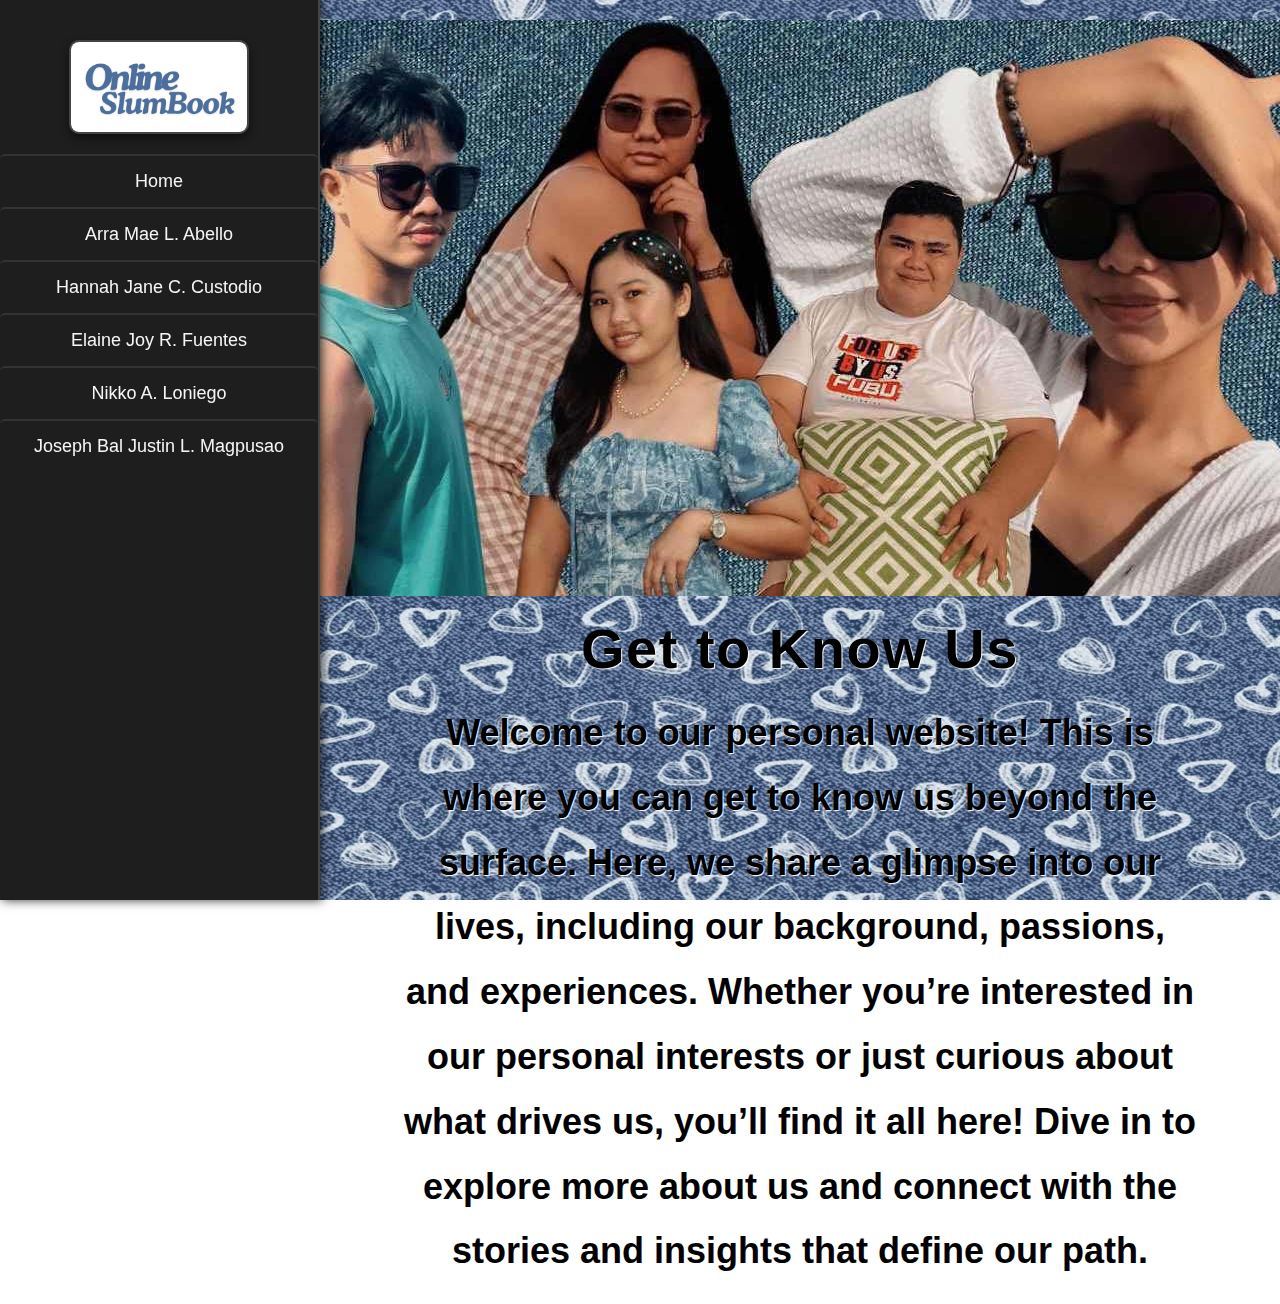
<file: index.html>
<!DOCTYPE html>
<html lang="en">
<head>
    <meta charset="UTF-8">
    <meta name="viewport" content="width=device-width, initial-scale=1.0">
    <title>Online Slumbook</title>
    <link rel="stylesheet" type="text/css" href="style.css">
</head>
<body>
    <div class="main">
        <div class="menu">
            <img src="logo.jfif" alt="logo"/>
            <a href="index.html">Home</a>
            <a href="arra.html.html">Arra Mae L. Abello</a>
            <a href="hanna.html.html">Hannah Jane C. Custodio</a>
            <a href="ela.html.html">Elaine Joy R. Fuentes</a>
            <a href="niko.html.html">Nikko A. Loniego</a>
            <a href="jos.html.html">Joseph Bal Justin L. Magpusao</a>
        </div>
        <div class="body">
            <div class="profile-container">
                <img src="index.jpg" alt="gpic"/>
            </div>
            <h1>Get to Know Us</h1>
            <h2>Welcome to our personal website! This is where you can get to know us beyond the surface. Here, we share a glimpse into our lives, including our background, passions, and experiences. Whether you’re interested in our personal interests or just curious about what drives us, you’ll find it all here! Dive in to explore more about us and connect with the stories and insights that define our path.</h2>
        </div>
    </div>
</body>
</html>
</file>
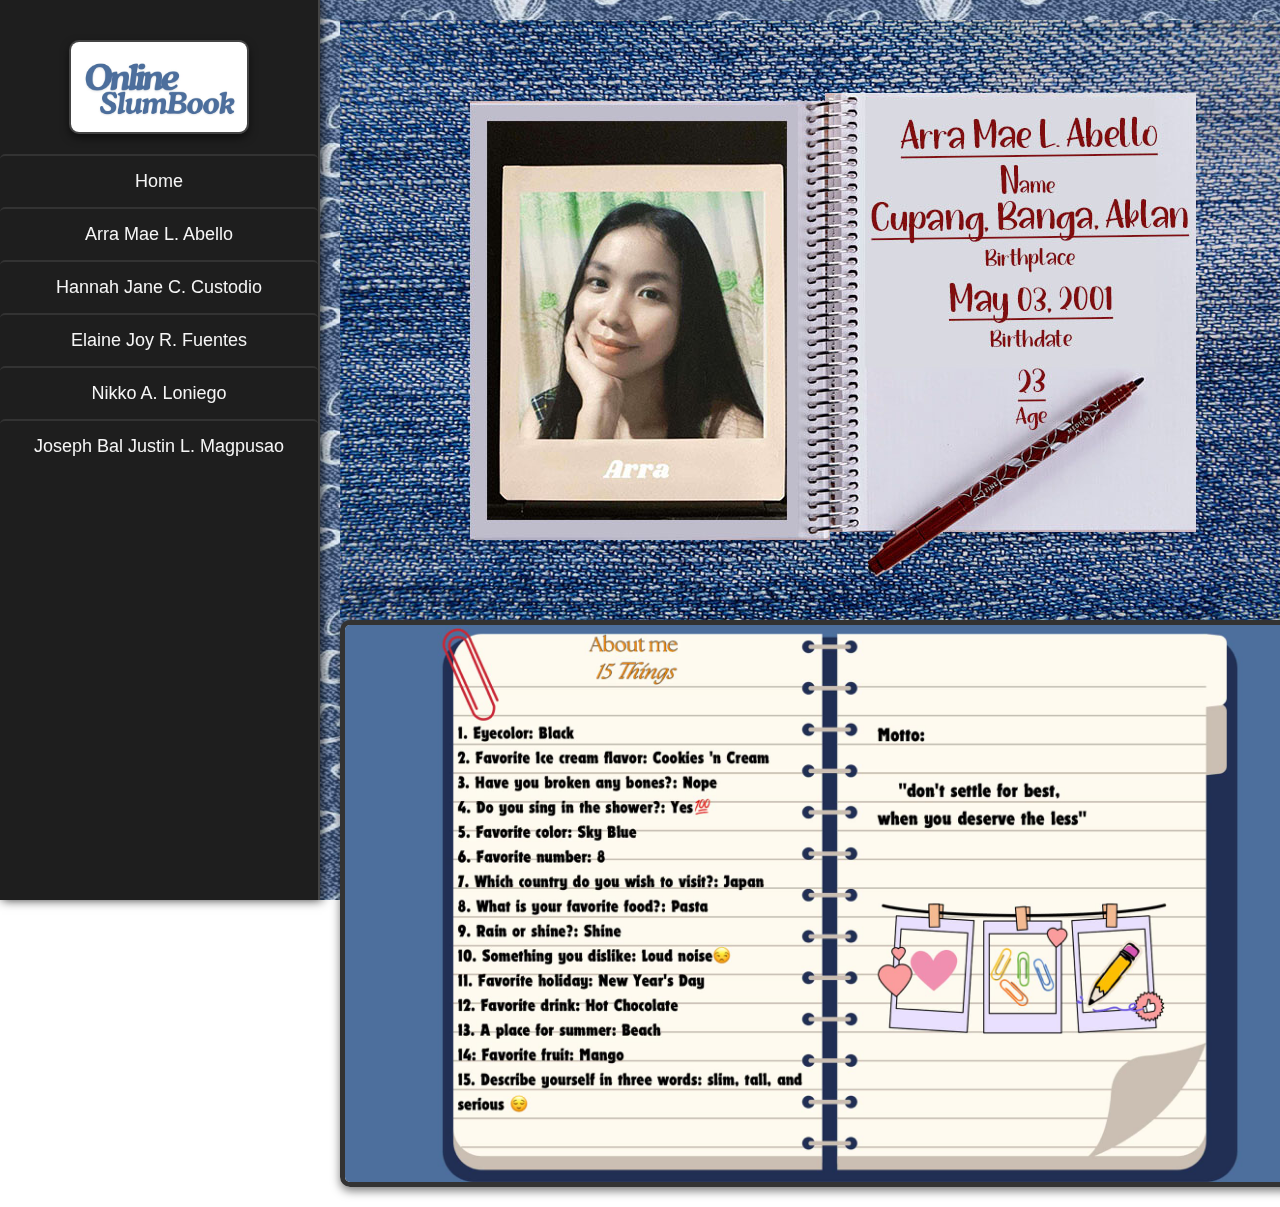
<file: arra.html.html>
<html>
        <Head>
                <title> Online Slumbook </title>
                <link rel="stylesheet" type="text/css" href="style.css">

        </Head>
        <Body>
            <div class="main">
                <div class="menu">
         <!-- head image -->        <img src="logo.jfif" alt="logo"/>
                                                <a href="index.html">Home</a>
                                                <a href="arra.html.html">Arra Mae L. Abello</a>
                                                <a href="hanna.html.html">Hannah Jane C. Custodio</a>
                                                <a href="ela.html.html">Elaine Joy R. Fuentes</a>
                                                <a href="niko.html.html">Nikko A. Loniego</a>
                                                <a href="jos.html.html">Joseph Bal Justin L. Magpusao</a>
                </div>
                <div class="body">
        <!-- profile image -->                  <img src="arratest12.jpg" alt="gpic">
        <!-- profile Content -->                <img src="arrapc.jfif" class="gpic2">
                                
                   
            </div>
</div>
        </Body>
</html>
</file>
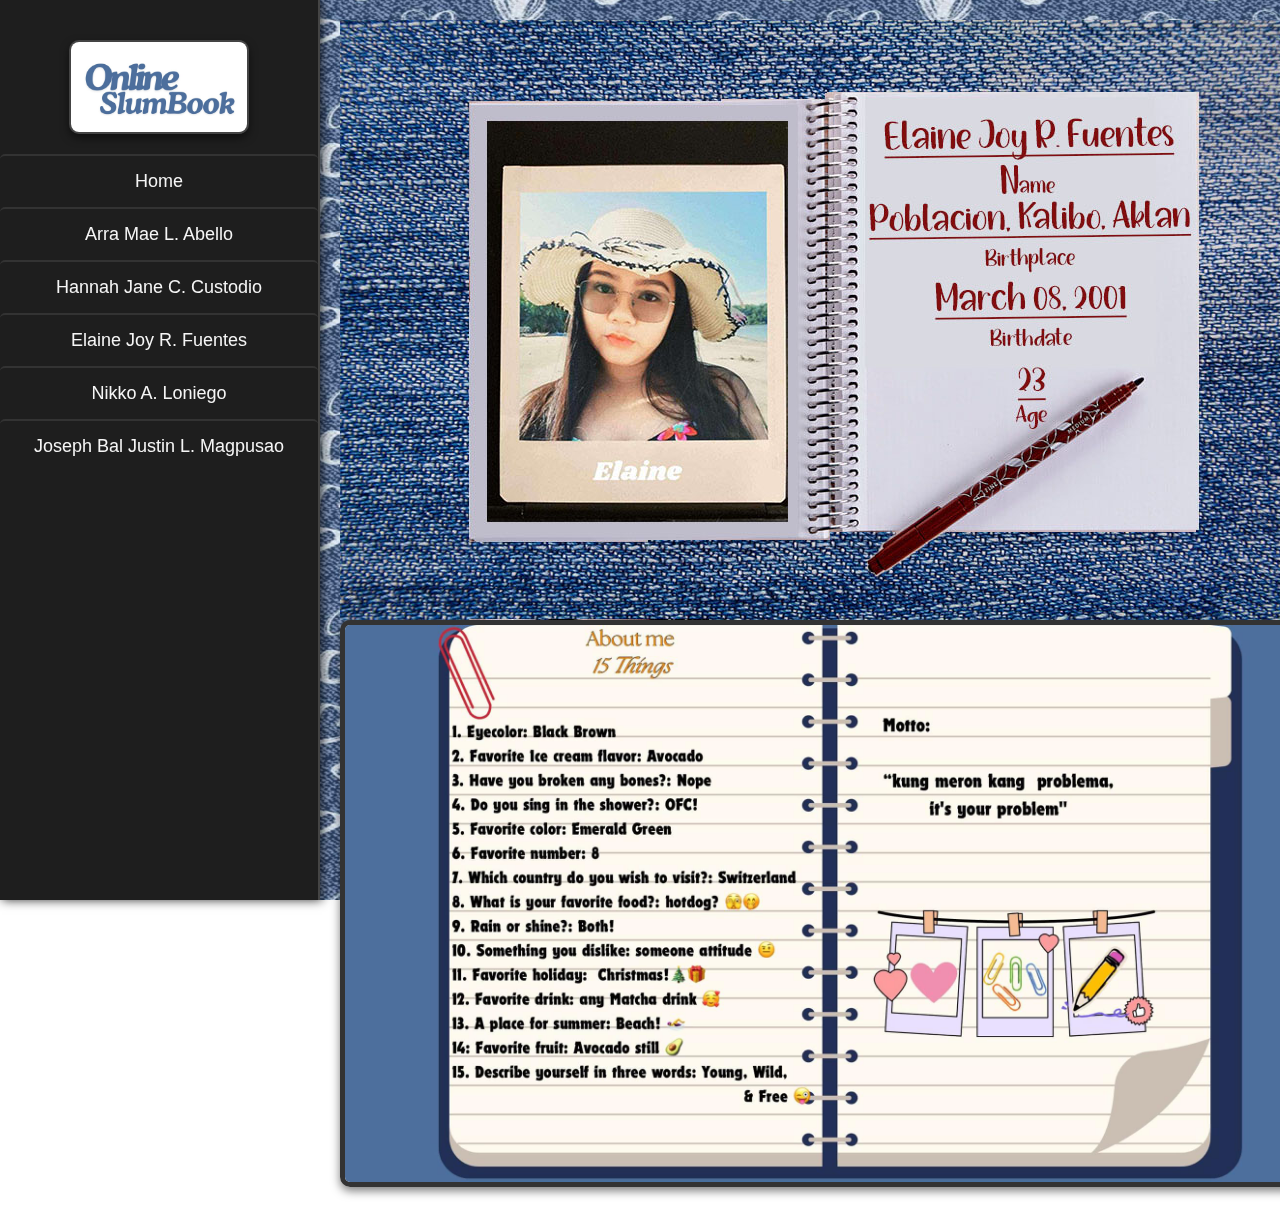
<file: ela.html.html>
<html>
        <Head>
                <title> Online Slumbook </title>
                <link rel="stylesheet" type="text/css" href="style.css">

        </Head>
        <Body>
            <div class="main">
                <div class="menu">
        <!-- head image -->        <img src="logo.jfif" alt="logo"/>
                                                        <a href="index.html">Home</a>
                                                        <a href="arra.html.html">Arra Mae L. Abello</a>
                                                        <a href="hanna.html.html">Hannah Jane C. Custodio</a>
                                                        <a href="ela.html.html">Elaine Joy R. Fuentes</a>
                                                        <a href="niko.html.html">Nikko A. Loniego</a>
                                                        <a href="jos.html.html">Joseph Bal Justin L. Magpusao</a>
                                        </div>
                                        <div class="body">
                <!-- profile image -->                  <img src="elai12.jpg" alt="gpic">
                <!-- profile Content -->                <img src="elainepc.jfif" class="gpic2">

                        
                   
            </div>
</div>
        </Body>
</html>
</file>
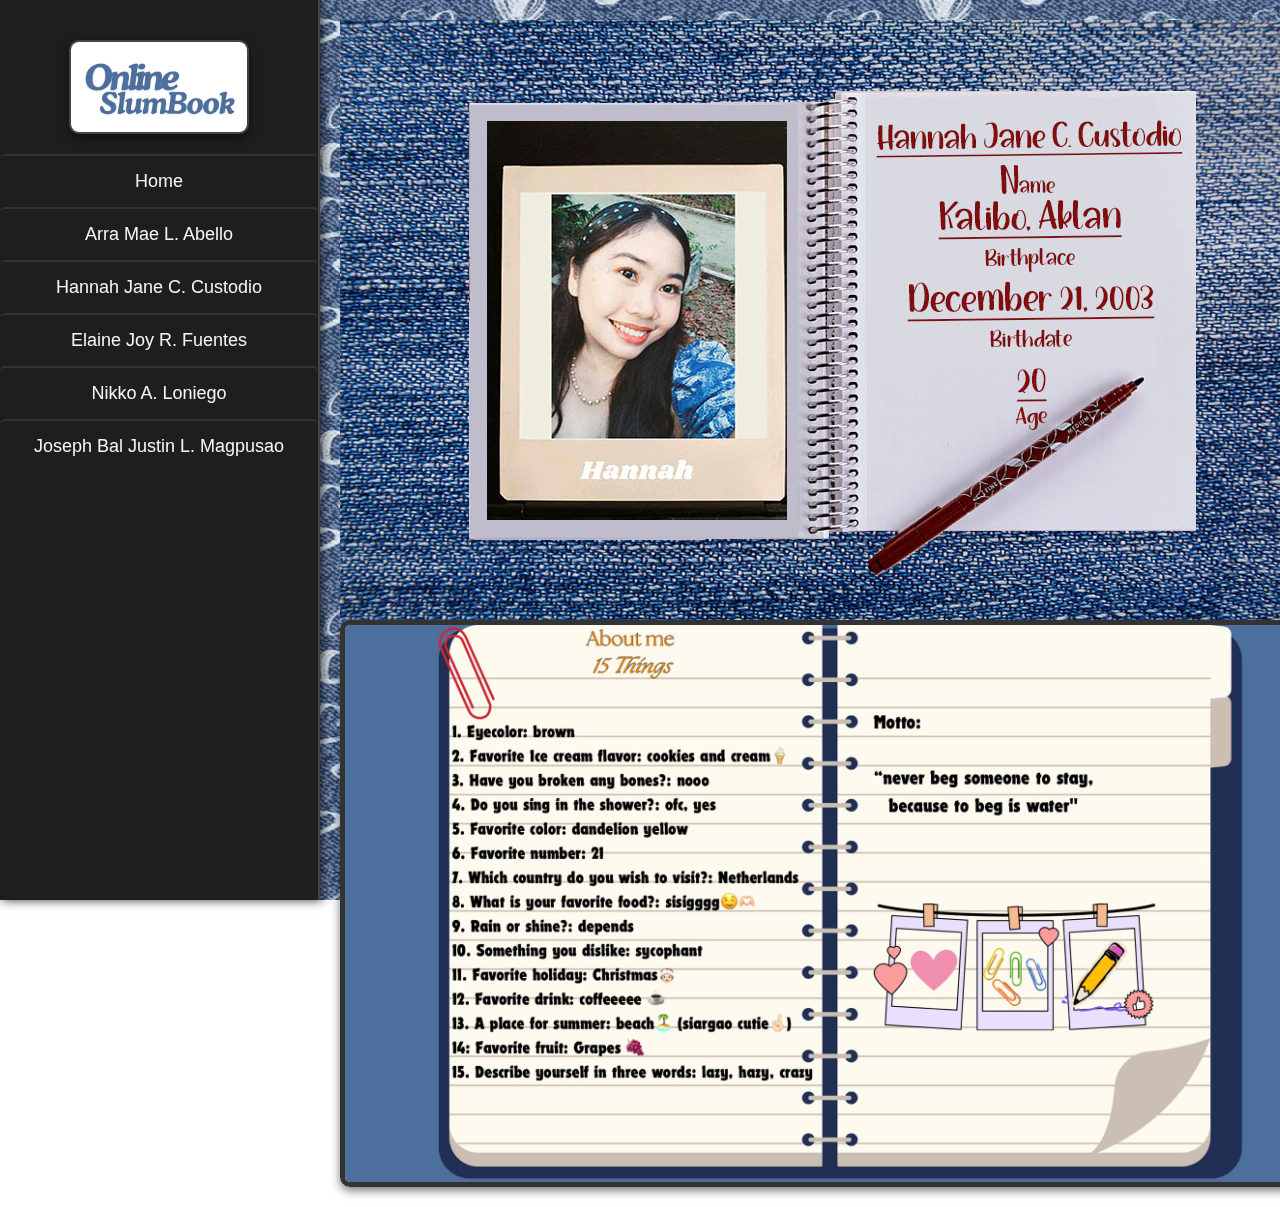
<file: hanna.html.html>
<html>
        <Head>
                <title> Online Slumbook </title>
                <link rel="stylesheet" type="text/css" href="style.css">

        </Head>
        <Body>
            <div class="main">
                <div class="menu">
        <!-- head image -->       <img src="logo.jfif" alt="logo"/>         
                        <a href="index.html">Home</a>
                                                        <a href="arra.html.html">Arra Mae L. Abello</a>
                                                        <a href="hanna.html.html">Hannah Jane C. Custodio</a>
                                                        <a href="ela.html.html">Elaine Joy R. Fuentes</a>
                                                        <a href="niko.html.html">Nikko A. Loniego</a>
                                                        <a href="jos.html.html">Joseph Bal Justin L. Magpusao</a>
                                        </div>
                                        <div class="body">
                <!-- profile image -->                  <img src="hana12.jpg" alt="gpic">
                <!-- profile Content -->                <img src="hannahpc.jfif" class="gpic2">
                        
                   
            </div>
</div>
        </Body>
</html>
</file>
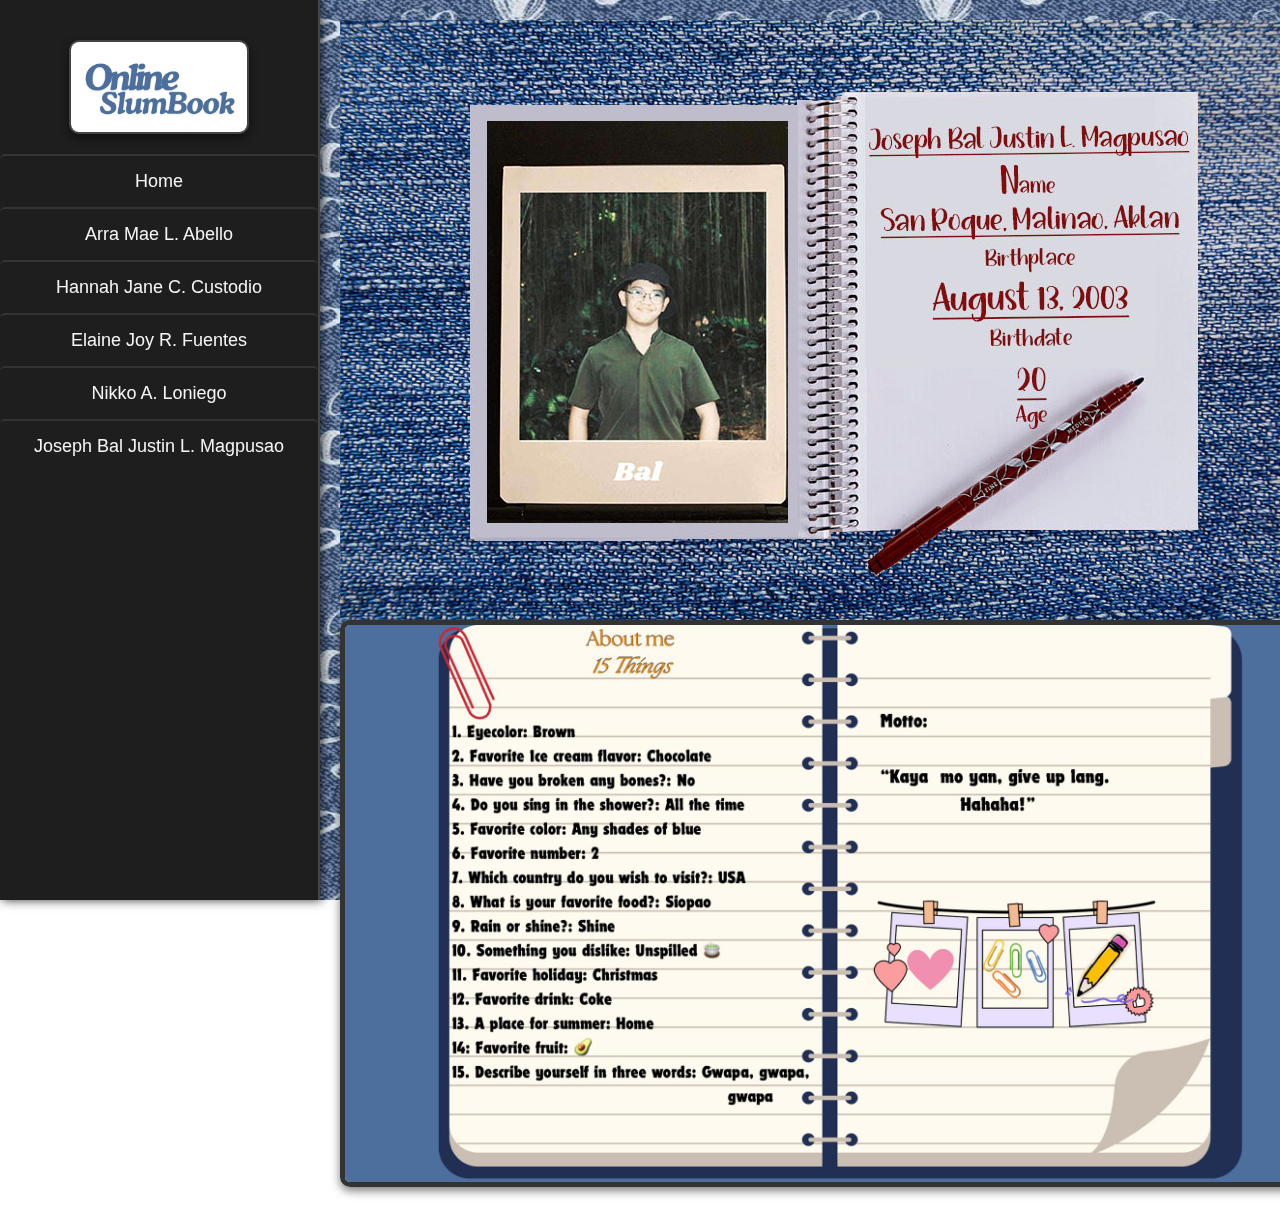
<file: jos.html.html>
<html>
        <Head>
                <title> Online Slumbook </title>
                <link rel="stylesheet" type="text/css" href="style.css">

        </Head>
        <Body>
            <div class="main">
                <div class="menu">
    <!-- head image -->        <img src="logo.jfif" alt="logo"/>
                                                                <a href="index.html">Home</a>
                                                                <a href="arra.html.html">Arra Mae L. Abello</a>
                                                                <a href="hanna.html.html">Hannah Jane C. Custodio</a>
                                                                <a href="ela.html.html">Elaine Joy R. Fuentes</a>
                                                                <a href="niko.html.html">Nikko A. Loniego</a>
                                                                <a href="jos.html.html">Joseph Bal Justin L. Magpusao</a>
                                </div>
                                <div class="body">
                        <!-- profile image -->                  <img src="jos12.jpg" alt="gpic">
                        <!-- profile Content -->                <img src="balpc.jfif" class="gpic2">

                        
                   
            </div>
</div>
        </Body>
</html>
</file>
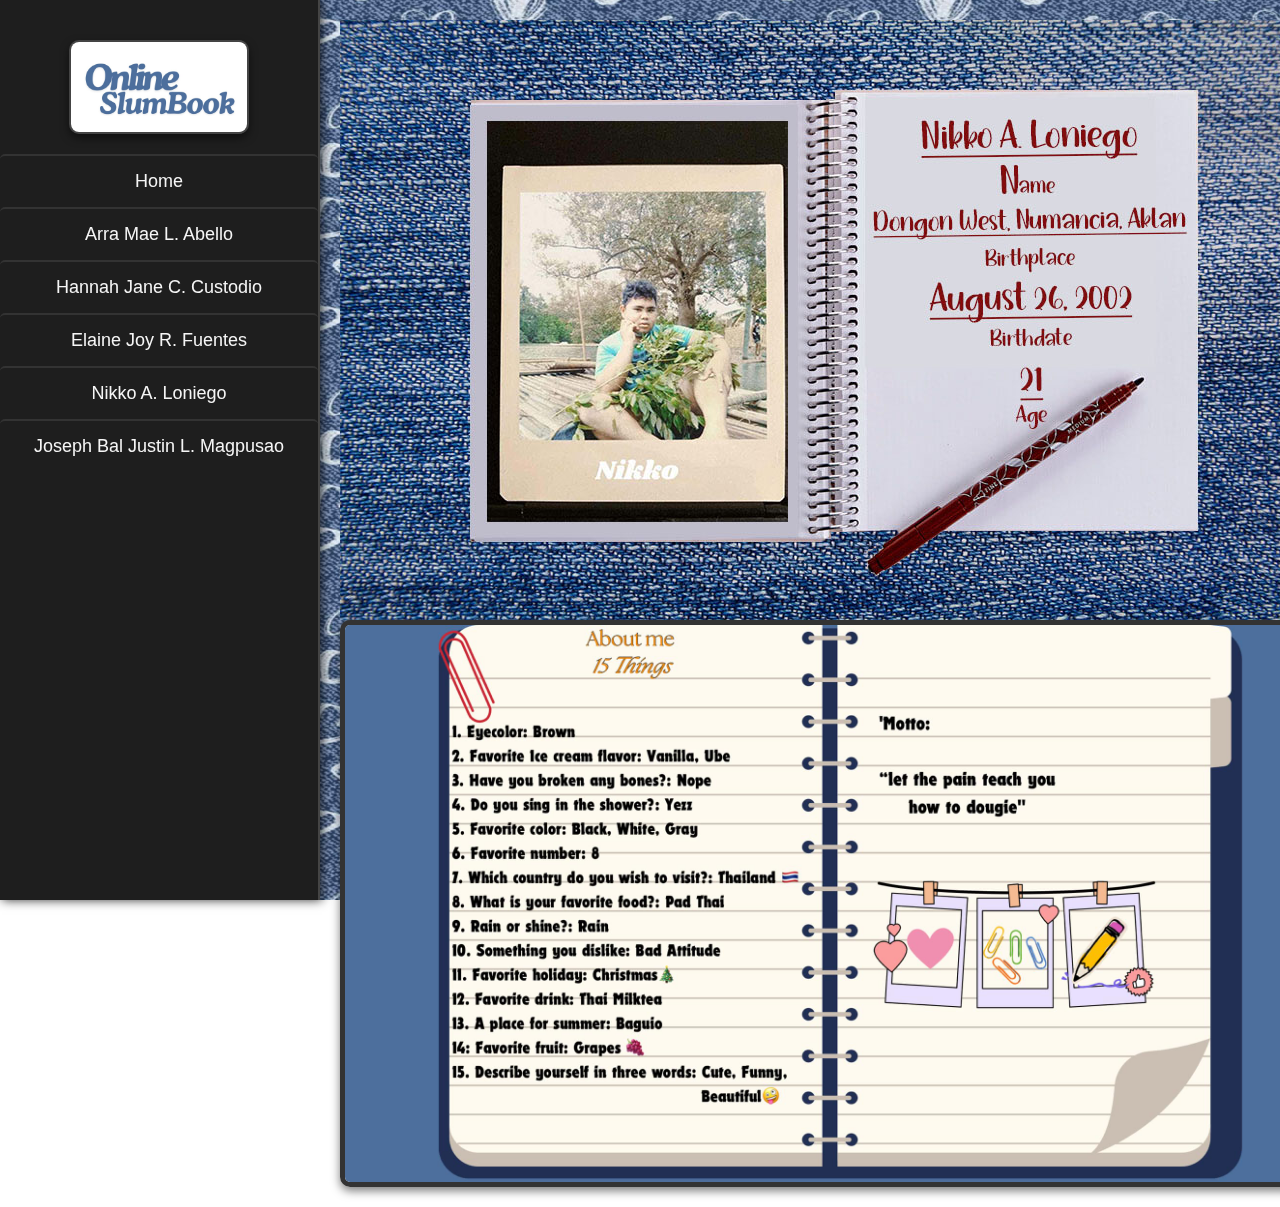
<file: niko.html.html>
<html>
        <Head>
                <title> Online Slumbook </title>
                <link rel="stylesheet" type="text/css" href="style.css">

        </Head>
        <Body>
            <div class="main">
                <div class="menu">
         <!-- head image -->        <img src="logo.jfif" alt="logo"/>
                                                                <a href="index.html">Home</a>
                                                                <a href="arra.html.html">Arra Mae L. Abello</a>
                                                                <a href="hanna.html.html">Hannah Jane C. Custodio</a>
                                                                <a href="ela.html.html">Elaine Joy R. Fuentes</a>
                                                                <a href="niko.html.html">Nikko A. Loniego</a>
                                                                <a href="jos.html.html">Joseph Bal Justin L. Magpusao</a>
                                        </div>
                                        <div class="body">
                        <!-- profile image -->                  <img src="niko12.jpg" alt="gpic">
                        <!-- profile Content -->                <img src="nikkopc.jfif" class="gpic2">

                        
                   
            </div>
</div>
        </Body>
</html>
</file>
<file: style.css>
/* Base styles for all elements */
* {
    padding: 0;
    margin: 0;
    box-sizing: border-box;
    list-style: none;
    font-family: 'Arial', sans-serif;
}

/* Body styles */
body {
    background-image: url('bground1.jpg'); 
    background-size: cover;
    background-repeat: no-repeat;
    background-attachment: fixed;
    color: #f5f5f5; /* Uniform text color */
    font-size: 16px;
}

/* Main container */
.main {
    display: flex;
}

/* Menu styles */
.menu {
    width: 25%;
    background-color: #1e1e1e; /* Dark background for menu */
    position: fixed;
    height: 100vh;
    display: flex;
    flex-direction: column;
    align-items: center;
    padding-top: 40px;
    box-shadow: 2px 0 10px rgba(0, 0, 0, 0.8);
    border-right: 2px solid #444;
}

/* Menu logo */
.menu img {
    width: 70%; /* Make the logo responsive */
    max-width: 180px; /* Limit the maximum width */
    height: auto; /* Maintain aspect ratio */
    border-radius: 10px;
    margin: 0 auto 20px; /* Center and add margin */
    border: 2px solid #444;
    background: linear-gradient(135deg, rgba(255, 255, 255, 0.8), rgba(0, 0, 0, 0.5));
    box-shadow: 0 4px 8px rgba(0, 0, 0, 0.5);
}

/* Menu links */
.menu a {
    text-decoration: none;
    color: #f5f5f5;
    font-size: 18px;
    padding: 15px 20px;
    width: 100%;
    text-align: center;
    border-top: 2px solid #333;
    border-radius: 5px;
    transition: background-color 0.3s, color 0.3s, transform 0.3s;
}

.menu a:hover {
    background-color: #333;
    color: #e0e0e0;
    font-weight: bold;
    transform: scale(1.02);
}

/* Body content */
.body {
    margin-left: 25%;
    padding: 20px;
    max-width: 75%;
    text-align: center;
}

/* Profile image container */
.profile-container {
    display: flex;
    justify-content: center;
    margin-bottom: 20px;
}

/* Profile image styling */
.profile-img
{
    width: 100%; /* Make image responsive */
    max-width: 600px; /* Limit the maximum width */
    height: auto; /* Maintain aspect ratio */
    transition: transform 0.3s ease;
    border-radius: 10px;
    border: 5px solid #333;
    box-shadow: 0 4px 10px rgba(0, 0, 0, 0.5);
    display: block; /* Ensure block-level display for consistency */
}

.gpic2 {
    width: 500%; /* Make image responsive */
    max-width: 1000px; /* Limit the maximum width */
    height: auto; /* Maintain aspect ratio */
    transition: transform 0.3s ease;
    border-radius: 10px;
    border: 5px solid #333;
    box-shadow: 0 4px 10px rgba(0, 0, 0, 0.5);
    display: block; /* Ensure block-level display for consistency */
}


.profile-img:hover,
.gpic2:hover {
    transform: scale(1.05);
}

/* Headings */
h1 {
    font-size: 3.5rem;
    margin-bottom: 20px;
    letter-spacing: 1.5px;
    color: black;
    text-shadow: 1px 1px 1px white;
}

h2 {
    font-size: 2.25rem;
    line-height: 1.8;
    margin: 0 auto;
    max-width: 800px;
    color: black;
    text-shadow: 1px 1px 1px white;
}

/* Responsive Design */
@media (max-width: 1024px) {
    .menu {
        width: 20%;
    }

    .body {
        margin-left: 20%;
        max-width: 80%;
    }

    .menu a {
        font-size: 16px;
        padding: 12px 15px;
    }

    .menu img {
        width: 60%; /* Adjust width for medium devices */
        max-width: 150px;
    }

    .profile-img,
    .gpic2 {
        max-width: 500px; /* Adjust max width for medium devices */
    }

    h1 {
        font-size: 3rem;
    }

    h2 {
        font-size: 1.75rem;
    }
}

@media (max-width: 768px) {
    .menu {
        width: 100%;
        height: auto;
        position: relative; /* Change position to relative on small screens */
        border-right: none; /* Remove right border */
    }

    .body {
        margin-left: 0;
        max-width: 100%;
    }

    .menu a {
        font-size: 14px;
        padding: 10px 12px;
    }

    .menu img {
        width: 50%; /* Adjust width for smaller devices */
        max-width: 120px;
    }

    .profile-img,
    .gpic2 {
        max-width: 400px; /* Adjust max width for smaller devices */
    }

    h1 {
        font-size: 2.5rem;
    }

    h2 {
        font-size: 1.5rem;
    }
}

@media (max-width: 480px) {
    .menu a {
        font-size: 12px;
        padding: 8px 10px;
    }

    .menu img {
        width: 40%; /* Adjust width for very small devices */
        max-width: 100px;
    }

    .profile-img,
    .gpic2 {
        max-width: 300px; /* Adjust max width for very small devices */
    }

    h1 {
        font-size: 2rem;
    }

    h2 {
        font-size: 1.2rem;
    }
}
</file>
